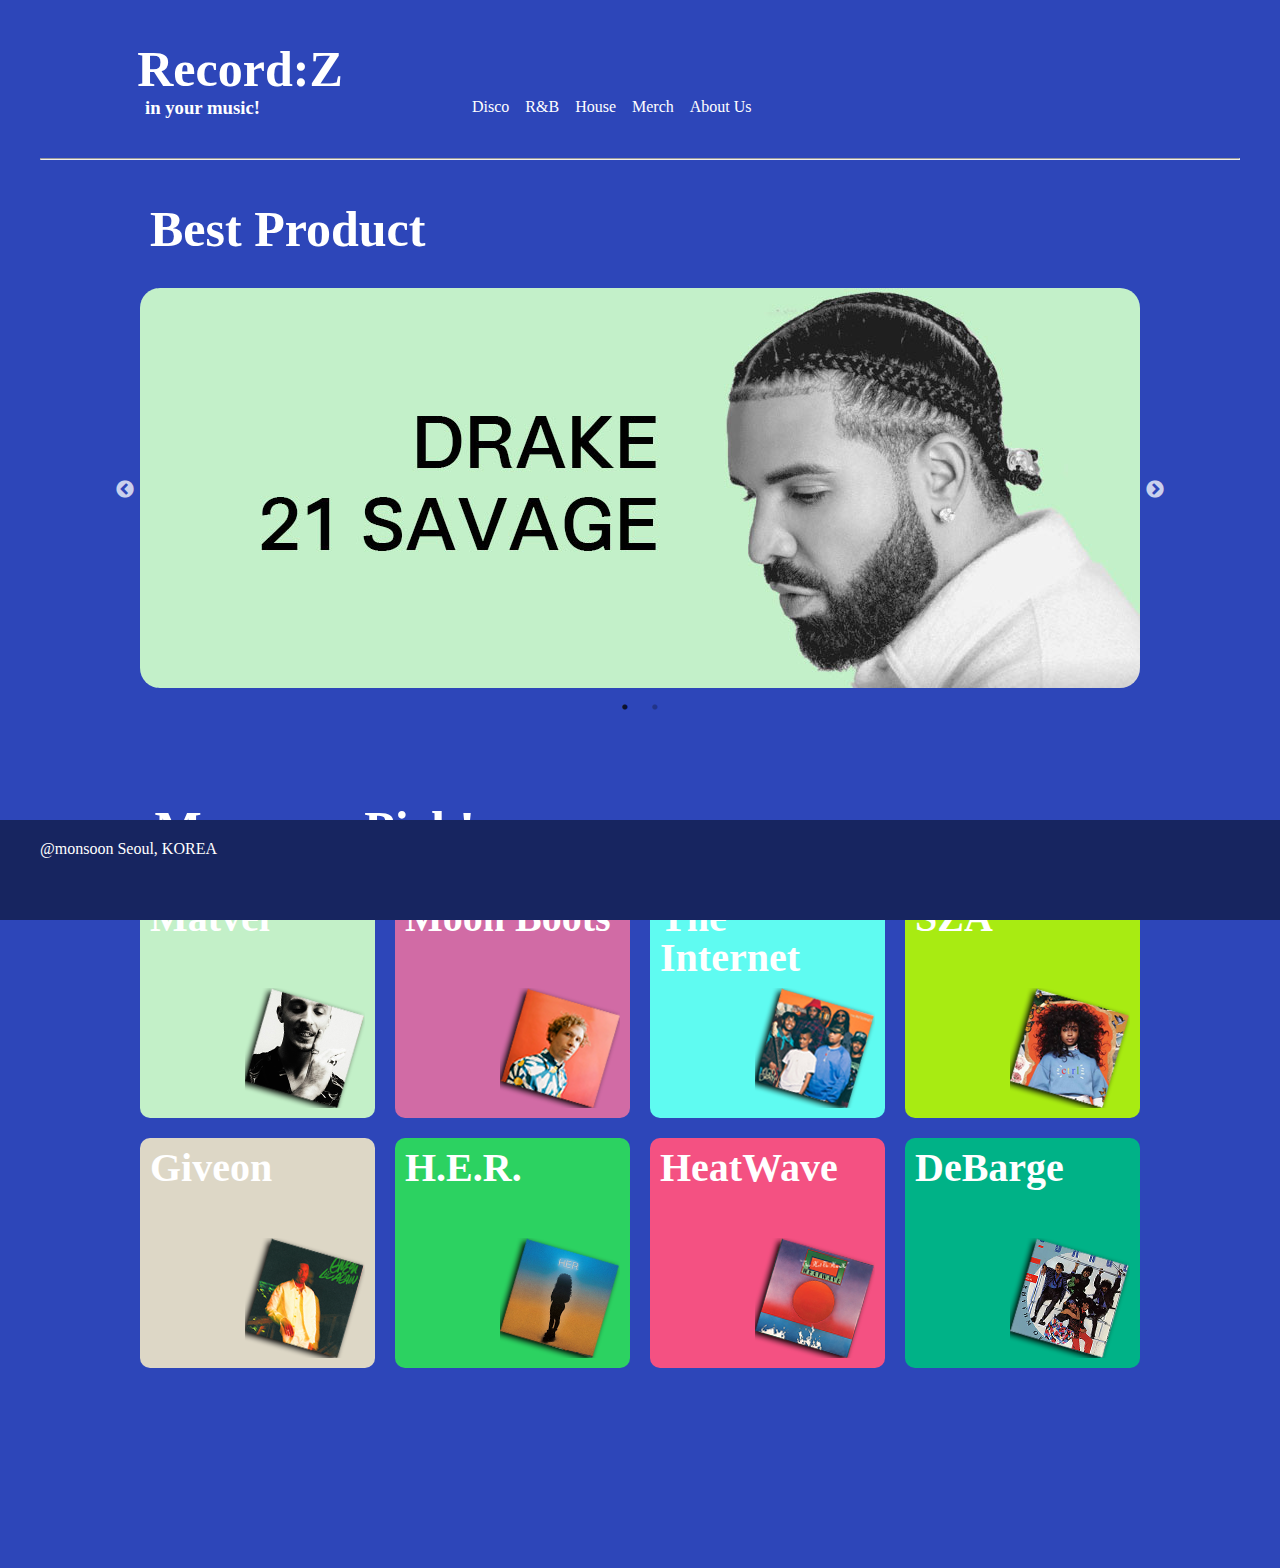
<file: index.html>
<!DOCTYPE html>
<html lang="ko">
<head>
    <meta charset="UTF-8">
    <meta http-equiv="X-UA-Compatible" content="IE=edge">
    <meta name="viewport" content="width=device-width, initial-scale=1.0">
    <link rel="stylesheet" href="index.css">
    <link rel="stylesheet" href="co.css">
    <link rel="icon" href="img/favicon.ico">
    <script src="js/jquery.js"></script>
    <title>Record:Z</title>

    <!-- slick -->
    <link rel="stylesheet" type="text/css" href="slick-1.8.1/slick/slick.css"/>
    <link rel="stylesheet" type="text/css" href="slick-1.8.1/slick/slick-theme.css"/>
    <script type="text/javascript" src="slick-1.8.1/slick/slick.js"></script>
    <!-- slick -->
 
<body>
    <header>
        <div id="logobox">
            <h1>Record:Z </h1>
            <h3>in your music!</h3>    
        </div>
        <nav>
            <ul>
                <a href="Disco.html"><li>Disco</li></a>
                <a href="RnB2.html"><li>R&B</li></a>
                <a href="House.html"><li>House</li></a>
                <a href="Merch.html"><li>Merch</li></a>
                <a href="Aboutus.html"><li>About Us</li></a>
            </ul>
        </nav>
    </header>
    <hr id="firsthr">

    <!-- 메인입니다! -->
    <main>
        <h1>Best Product</h1>
        <div class="slider-div">
            <div>
               <a href="https://www.youtube.com/watch?v=I4DjHHVHWAE" target="_blank"><img src="img/drake.jpg" alt="drake"></a> 
            </div>
            <div>
                <img src="img/gengi.jpg" alt="jengi">
            </div>
        </div>
    </main>

    <!-- Monsoon Pick 입니다.! -->
    <section>
        <h1>Monsoon Pick!</h1>
            <div id="genre">
                <div class="box grid01">Matvei
                    <div class="qiuckview">
                        <img src="img/martev22.png" alt="Matvei">
                        <div class="caption">
                            <button>Qiuck view</button>
                        </div>
                        <!-- <p>qiuckview</p> -->
                    </div>
                </div>
                
                <div class="box grid02">Moon Boots
                    <div class="qiuckview">
                        <img src="img/moonboots.png" alt="Moon Boots">
                        <div class="caption">
                            <button>Qiuck view</button>
                        </div>
                    </div>
                </div>
                <div class="box grid03">The Internet
                    <div class="qiuckview">
                        <img src="img/theinternet.png" alt="The Internet">
                        <div class="caption">
                            <button>Qiuck view</button>
                        </div>
                    </div>
                </div>
                <div class="box grid04">SZA
                    <div class="qiuckview">
                        <img src="img/sza.png" alt="SZA">
                        <div class="caption">
                            <button>Qiuck view</button>
                        </div>
                    </div>
                </div>
                <div class="box grid05">Giveon
                    <div class="qiuckview">
                        <img src="img/GIVEON_indez.png" alt="Giveon">
                        <div class="caption">
                            <button>Qiuck view</button>
                        </div>
                    </div>
                </div>
                <div class="box grid06">H.E.R.
                    <div class="qiuckview">
                        <img src="img/h.e.r.png" alt="H.E.R">
                        <div class="caption">
                            <button>Qiuck view</button>
                        </div>
                    </div>
                </div>
                <div class="box grid07">HeatWave
                    <div class="qiuckview">
                        <img src="img/heatwave.png" alt="Matvei">
                        <div class="caption">
                            <button>Qiuck view</button>
                        </div>
                    </div>
                </div>
                <div class="box grid08">DeBarge
                    <div class="qiuckview">
                        <img src="img/debarge.png"  alt="Matvei">
                        <div class="caption">
                            <button>Qiuck view</button>
                        </div>
                    </div>
                </div>
             </div>
    </section>

    <!-- footer 입니다. -->
    <footer>
        <div id="ftdiv">
            <p>@monsoon Seoul, KOREA</p>
        </div>
    </footer>
</body>
<script>
    $(function(){
        $('.slider-div').slick({
            autoplay:true, //자동 재생
            dots:true,
            arrows: true, // 화살표 표시 여부
            fade:false, // 페이드 효과 여부.
            pauseOnHover:true, // 이걸 true로 해두면 마우스 호버 시에 슬라이드가 안 움직인다.
            draggable:true,

        });
    });

 
</script>
</html>
</file>
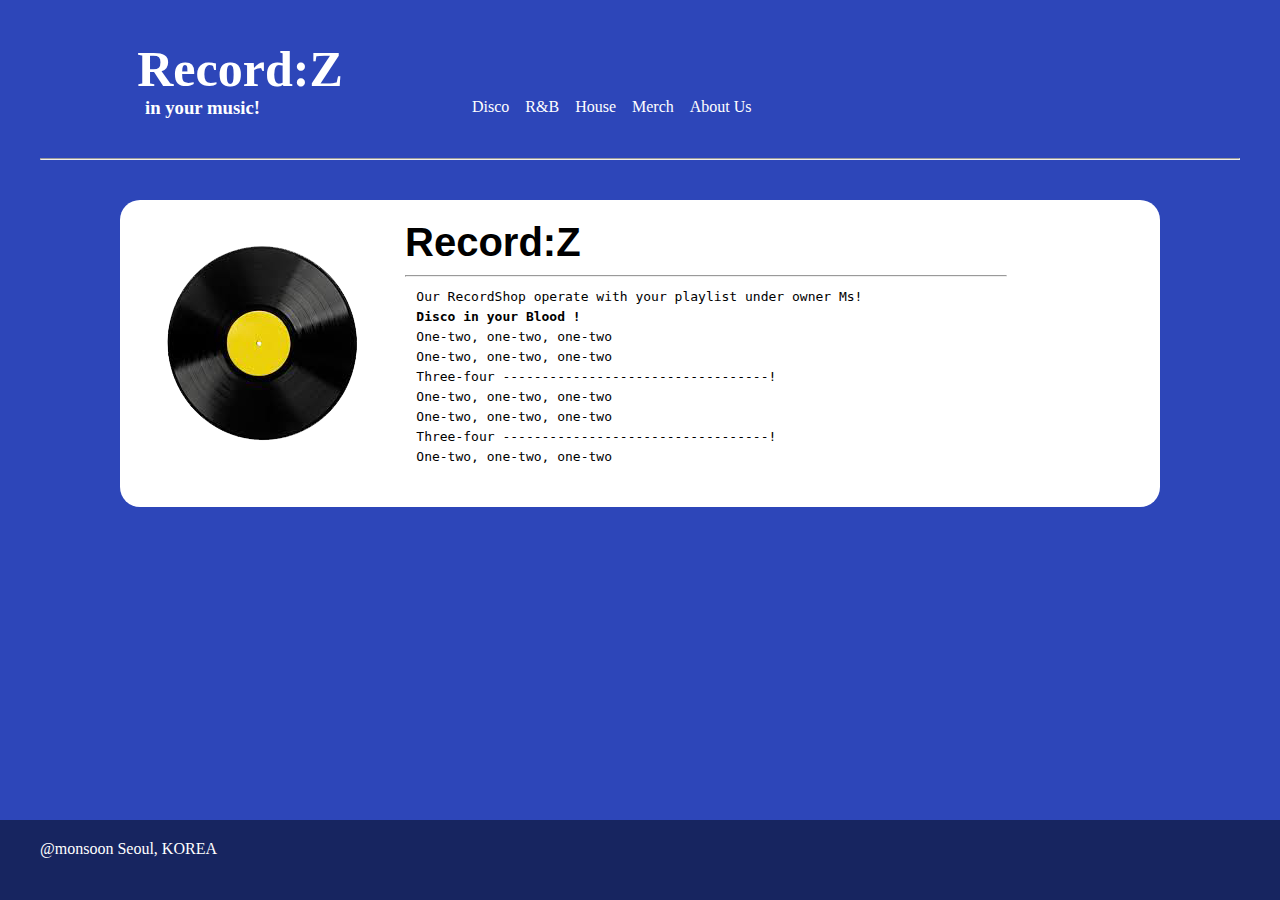
<file: Aboutus.html>
<!DOCTYPE html>
<html lang="en">
<head>
    <meta charset="UTF-8">
    <meta http-equiv="X-UA-Compatible" content="IE=edge">
    <meta name="viewport" content="width=device-width, initial-scale=1.0">
    <link rel="stylesheet" href="co.css">
    <link rel="stylesheet" href="Aboutus.css">
    <link rel="icon" href="img/favicon.ico">
    <title>About Record:Z</title>
</head>
<body>
    <header>
        <div id="logobox">
            <a href="index.html"><h1>Record:Z </h1></a>
            <h3>in your music!</h3>    
        </div>
        <nav>
            <ul>
                <a href="Disco.html"><li>Disco</li></a>
                <a href="RnB2.html"><li>R&B</li></a>
                <a href="House.html"><li>House</li></a>
                <a href="Merch.html"><li>Merch</li></a>
                <a href="Aboutus.html"><li>About Us</li></a>
            </ul>
        </nav>
    </header>
    <hr id="firsthr">
    <div></div>

    <section>   
        <p><img src="img/record-.png" alt=""></p>
        <p><h3>Record:Z</h3></p>
        <hr id="secondhr">
        <pre id="content">
    Our RecordShop operate with your playlist under owner Ms! 
    <b>Disco in your Blood !</b>
    One-two, one-two, one-two
    One-two, one-two, one-two
    Three-four ----------------------------------!
    One-two, one-two, one-two
    One-two, one-two, one-two
    Three-four ----------------------------------!
    One-two, one-two, one-two
        </pre>

        <div id="clear"></div>
    </section>



    <!-- footer 입니다! -->
    <footer>
        <div id="ftdiv">
            <p>@monsoon Seoul, KOREA</p>
        </div>
    </footer>
</body>
</html>
</file>
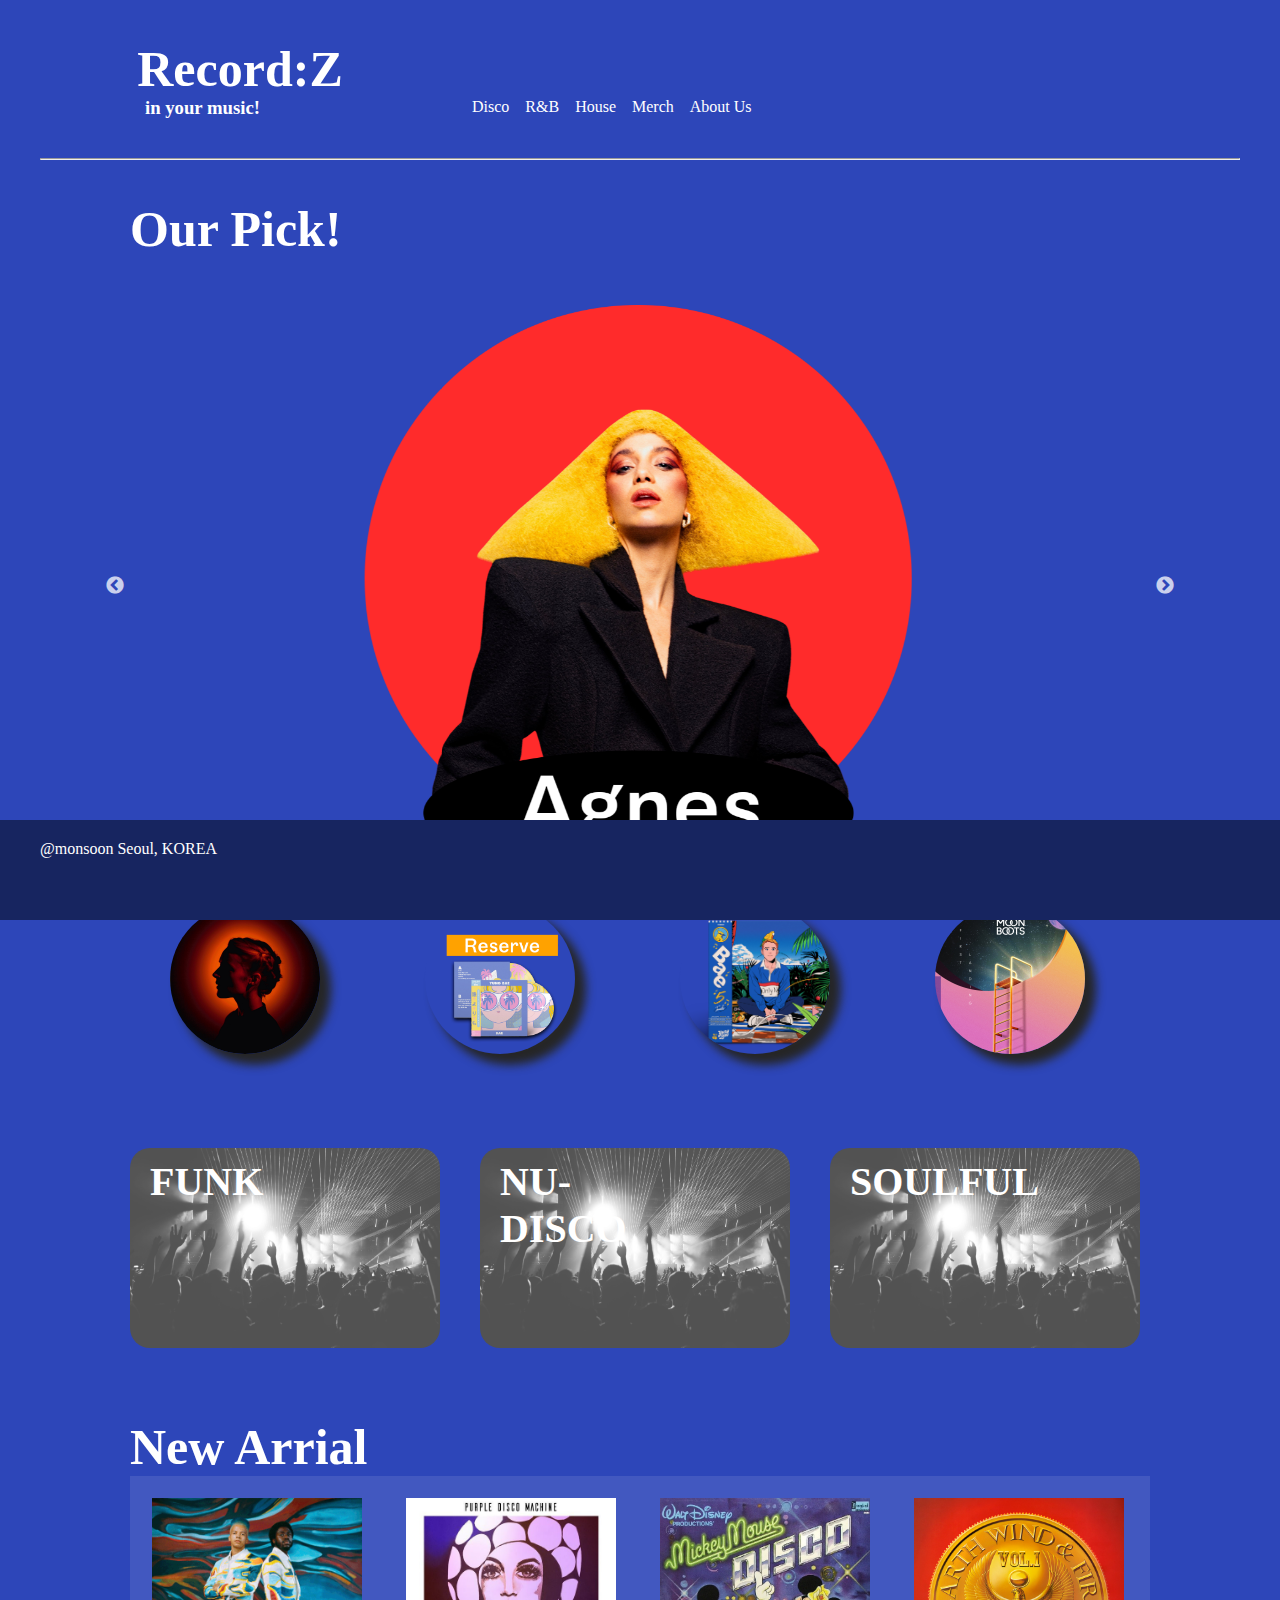
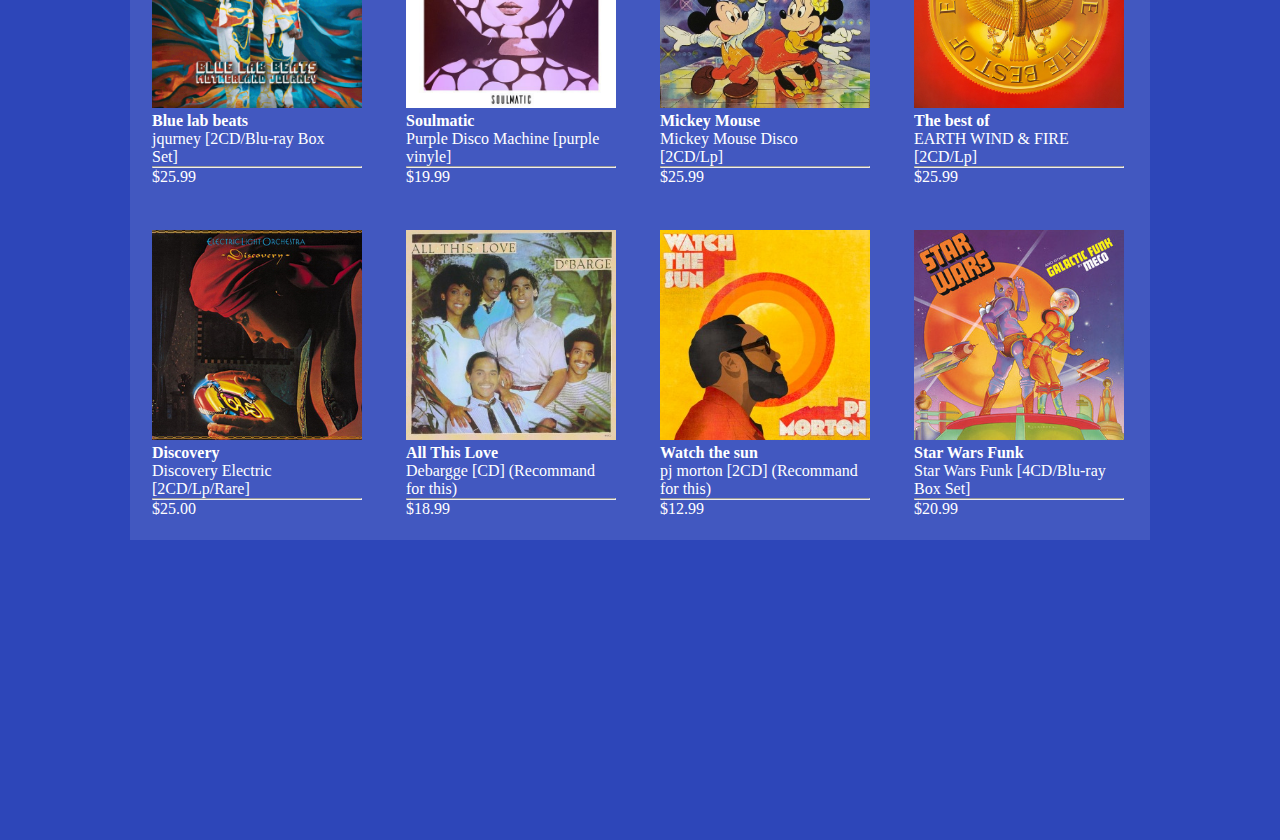
<file: Disco.html>
<!DOCTYPE html>
<html lang="en">
<head>
    <meta charset="UTF-8">
    <meta http-equiv="X-UA-Compatible" content="IE=edge">
    <meta name="viewport" content="width=device-width, initial-scale=1.0">
    <link rel="stylesheet" href="co.css">
    <link rel="stylesheet" href="disco.css">
    <link rel="icon" href="img/favicon.ico">

    <script src="js/jquery.js"></script>

    <!-- slick -->
    <link rel="stylesheet" type="text/css" href="slick-1.8.1/slick/slick.css"/>
    <link rel="stylesheet" type="text/css" href="slick-1.8.1/slick/slick-theme.css"/>
    <script type="text/javascript" src="slick-1.8.1/slick/slick.js"></script>
    <!-- slick -->
    <title>Disco in your blood!</title>
</head>
<body>
    <header>
        <div id="logobox">
            <a href="index.html"><h1>Record:Z </h1></a>
            <h3>in your music!</h3>    
        </div>
        <nav>
            <ul>
                <a href="Disco.html"><li>Disco</li></a>
                <a href="RnB2.html"><li>R&B</li></a>
                <a href="House.html"><li>House</li></a>
                <a href="Merch.html"><li>Merch</li></a>
                <a href="Aboutus.html"><li>About Us</li></a>
            </ul>
        </nav>
    </header>
    <hr id="firsthr">
    
    <!-- Our pick ---------------------------- -->
    <h1 id="ourpick">Our Pick!</h1>
    <main class="slide-box">
        <ul class="slider-for">
            <li><img src="img/disco-2.png" alt=""></li>
            <li><img src="img/disco-3.png" alt=""></li>
            <li><img src="img/disco-22.png" alt=""></li>
            <li><img src="img/disco-4.png" alt=""></li>
        </ul>

        <ul class="slider-nav">
            <li><p id="artist1"></p></li>
            <li><p id="artist2"></p></li>
            <li><p id="artist3"></p></li>
            <li><p id="artist4"></p></li>
        </ul>
    </main>
    
    
    <section>
        <div id="section">
            <div class="box">
                <p class="text">FUNK</p>
            </div>
            <div class="box">
                <p class="text">NU-DISCO</p>
            </div>
            <div class="box">
                <p class="text">SOULFUL</p>
            </div>
        </div>
    </section>

    <article>
            <h1 id="newarial">New Arrial</h1>
            <div id="article">
                <div class="box2">
                    <img src="img/album1.gif" alt="">
                    <p><b>Blue lab beats</b> </p>
                    <p class="p2">jqurney [2CD/Blu-ray Box Set]</p>
                    <hr>
                    <p>$25.99</p>
                </div>
                <div class="box2">
                    <img src="img/disco1.jpg" alt="">
                    <p><b>Soulmatic</b> </p>
                    <p class="p2">Purple Disco Machine [purple vinyle] </p>
                    <hr>
                    <p>$19.99</p>
                </div>
                <div class="box2">
                    <img src="img/disco2.jpg" alt="">
                    <p><b>Mickey Mouse</b> </p>
                    <p class="p2">Mickey Mouse Disco [2CD/Lp] 
                    <hr>
                    <p>$25.99</p>
                </div>
                <div class="box2">
                    <img src="img/disco3.jpg" alt="">
                    <p><b>The best of</b> </p>
                    <p class="p2">EARTH WIND & FIRE [2CD/Lp]</p>
                    <hr>
                    <p>$25.99</p>
                </div>
                <div class="box2">
                    <img src="img/disco4.jpg" alt="">
                    <p><b>Discovery</b> </p>
                    <p class="p2">Discovery Electric  [2CD/Lp/Rare]</p>
                    <hr>
                    <p>$25.00</p>
                </div>
                <div class="box2">
                    <img src="img/disco5.jpg" alt="">
                    <p><b>All This Love</b> </p>
                    <p class="p2">Debargge [CD] (Recommand for this)</p>
                    <hr>
                    <p>$18.99</p>
                </div>
                <div class="box2">
                    <img src="img/disco6.jpeg" alt="">
                    <p><b>Watch the sun</b> </p>
                    <p class="p2">pj morton [2CD] (Recommand for this)</p>
                    <hr>
                    <p>$12.99</p>
                </div>
                <div class="box2">
                    <img src="img/disco7.jpeg" alt="">
                    <p><b>Star Wars Funk</b> </p>
                    <div id="clear"></div>
                    <p class="p2">Star Wars Funk [4CD/Blu-ray Box Set]</p>
                    <hr>
                    <p>$20.99</p>
                </div>
                <div id="clear"></div>
            </div>
    </article>

    <footer>
        <div id="ftdiv">
            <p>@monsoon Seoul, KOREA</p>
        </div>
    </footer>
</body>
<script>
   
   
   $(function(){

    function sliderSet(slickfor,slicknav){
    slickfor.slick({
        slidesToShow: 1,
        slidesToScroll: 1,
        arrows: true,
        fade: true,
        asNavFor:slicknav,
        autoplay:true
    });
    slicknav.slick({
        slidesToShow: 4,
        slidesToScroll:1,
        focusOnSelect: true,
        dots: false,
        arrows:true,
        infinite:true,
        asNavFor: slickfor
    });
    }

    $('.slide-box').each(function(i,el){
    i+=1; 
    var slickfor = $(el).find('.slider-for').addClass('for'+ i)
    var slicknav = $(el).find('.slider-nav').addClass('nav'+ i)
    sliderSet(slickfor,slicknav);
    })

    })
			
</script>
</html>
</file>
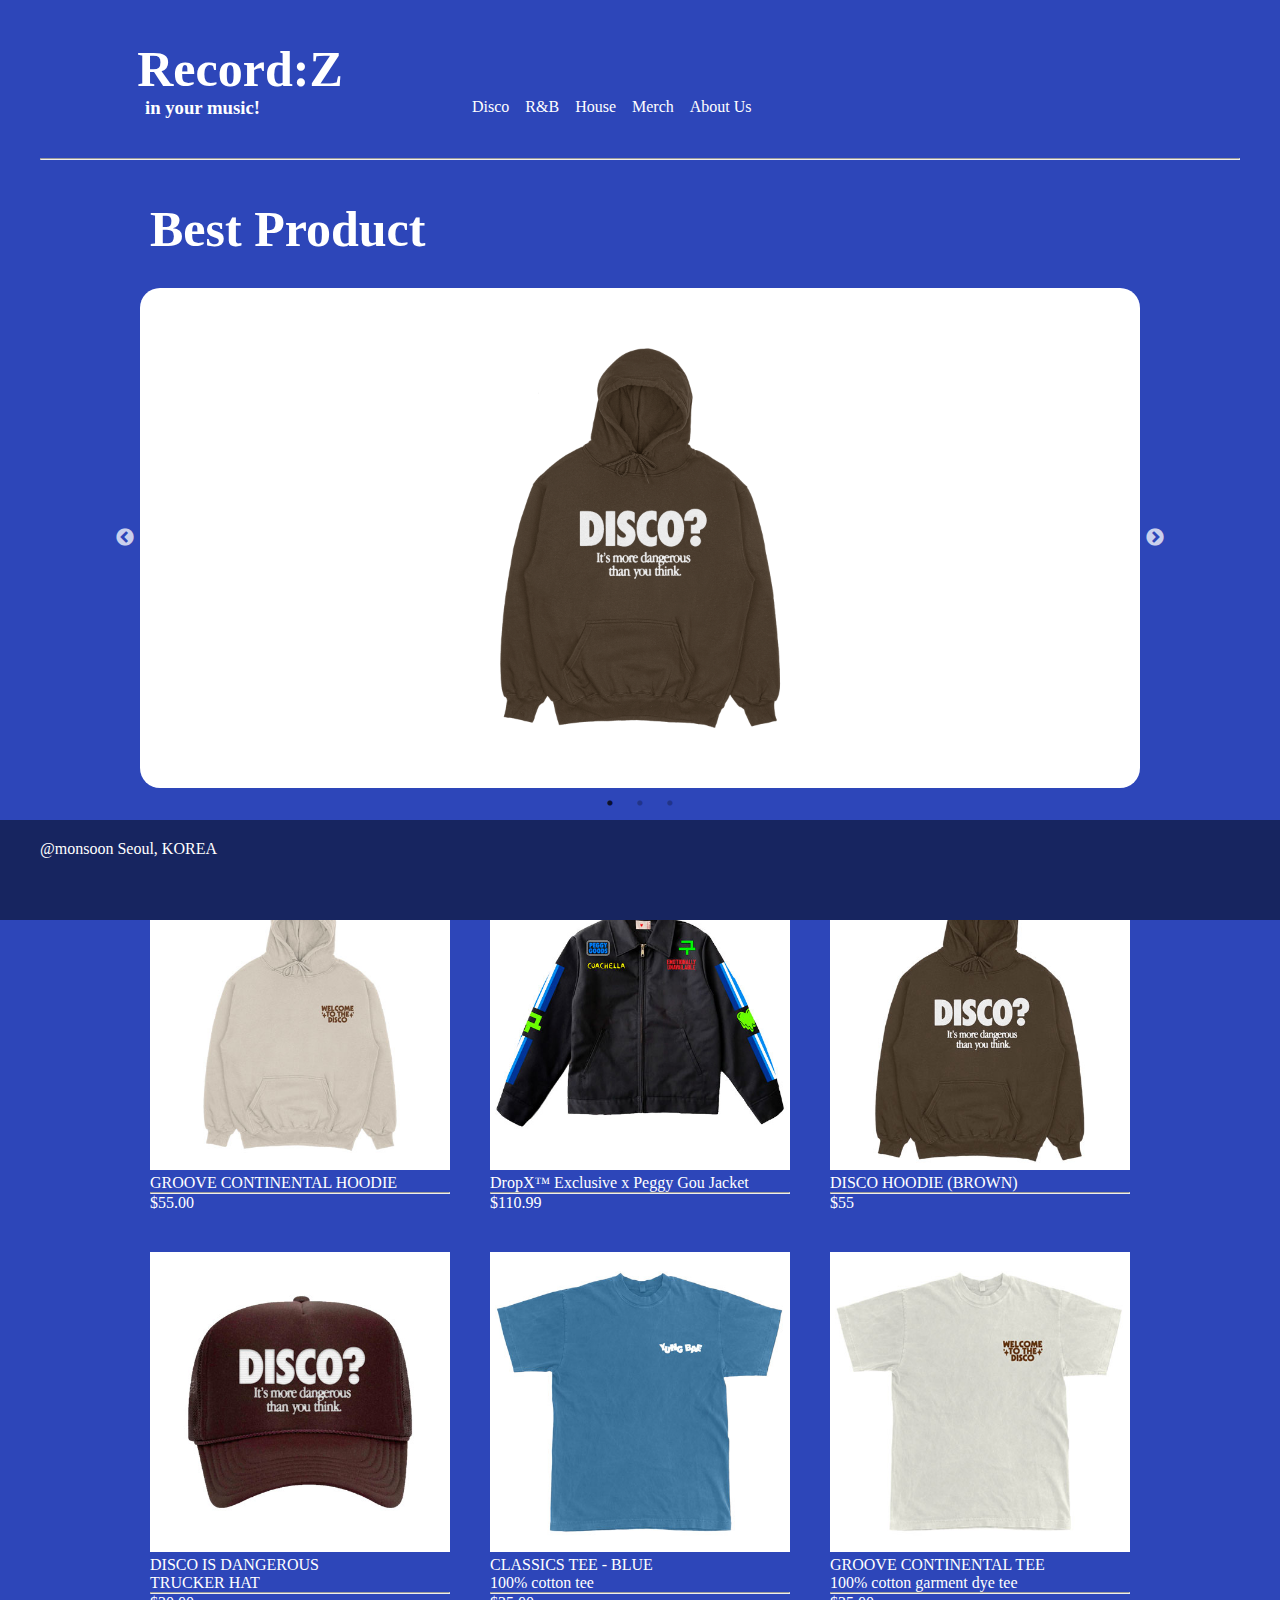
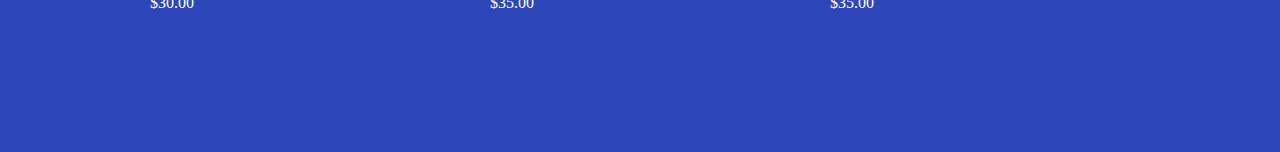
<file: Merch.html>
<!DOCTYPE html>
<html lang="en">
<head>
    <meta charset="UTF-8">
    <meta http-equiv="X-UA-Compatible" content="IE=edge">
    <meta name="viewport" content="width=device-width, initial-scale=1.0">
    <link rel="stylesheet" href="Merch.css">
    <link rel="stylesheet" href="co.css">
    <link rel="icon" href="img/favicon.ico">
    <script src="js/jquery.js"></script>


    <!-- slick -->
    <link rel="stylesheet" type="text/css" href="slick-1.8.1/slick/slick.css"/>
    <link rel="stylesheet" type="text/css" href="slick-1.8.1/slick/slick-theme.css"/>
    <script type="text/javascript" src="slick-1.8.1/slick/slick.js"></script>
    <!-- slick -->
    
    <title>Merchdise</title>
</head>
<body>
    <header>
        <div id="logobox">
            <a href="index.html"><h1>Record:Z </h1></a>
            <h3>in your music!</h3>    
        </div>
        <nav>
            <ul>
                <a href="Disco.html"><li>Disco</li></a>
                <a href="RnB2.html"><li>R&B</li></a>
                <a href="House.html"><li>House</li></a>
                <a href="Merch.html"><li>Merch</li></a>
                <a href="Aboutus.html"><li>About Us</li></a>
            </ul>
        </nav>
    </header>
    <hr id="firsthr">

    <main>
        <h1 id="mainh1">Best Product</h1>
        <div class="slider-div">
            <div>
                <img src="img/Disco_Hoodie.png" alt="티셔츠1">
            </div>
            <div>
                <img src="img/Disco_Hat.png" alt="모자">
            </div>
            <div>
                <img src="img/GroovyHoodie-Front.png" alt="티셔츠3">
            </div>
        </div>
    </main>
    <section>
        <div class="box">
            <img src="img/t-shirt02.jpg" alt="후드" id="img" >
            <p>GROOVE CONTINENTAL HOODIE </p>
            <hr>
            <p>$55.00</p>
        </div>
        <div class="box">
            <img src="img/peggy_gou_front.jpg" alt="자켓" id="img2">
            <p>DropX™ Exclusive  x Peggy Gou Jacket </p>
            <hr>
            <p>$110.99</p>
        </div>
        <div class="box">
            <img src="img/t-shirt04.jpg" alt="휴드">
            <p>DISCO HOODIE (BROWN) </p>
            <hr>
            <p>$55</p>
        </div>

        <div class="box">
            <img src="img/t-shirt01.jpg" alt="모자">
            <p>DISCO IS DANGEROUS<br> TRUCKER HAT </p>
            <hr>
            <p>$30.00</p>
        </div>
        <div class="box">
            <img src="img/t-shirt_04.jpg" alt="반팔" id="img3">
            <p>CLASSICS TEE - BLUE </p>
            <p>100% cotton tee </p>
            <hr>
            <p>$35.00</p>
        </div>
        <div class="box">
            <img src="img/t-shirt_05.jpg" alt="반팔" id="img4">
            <p>GROOVE CONTINENTAL TEE </p>
            <p>100% cotton garment dye tee</p>
            <hr>
            <p>$35.00</p>
        </div>
        <div id="clear"></div>
    </section>
    
    <!-- footer 입니다! -->
    <footer>
        <div id="ftdiv">
            <p>@monsoon Seoul, KOREA</p>
        </div>
    </footer>
</body>
<script src="Merch.js"></script>
</html>
</file>
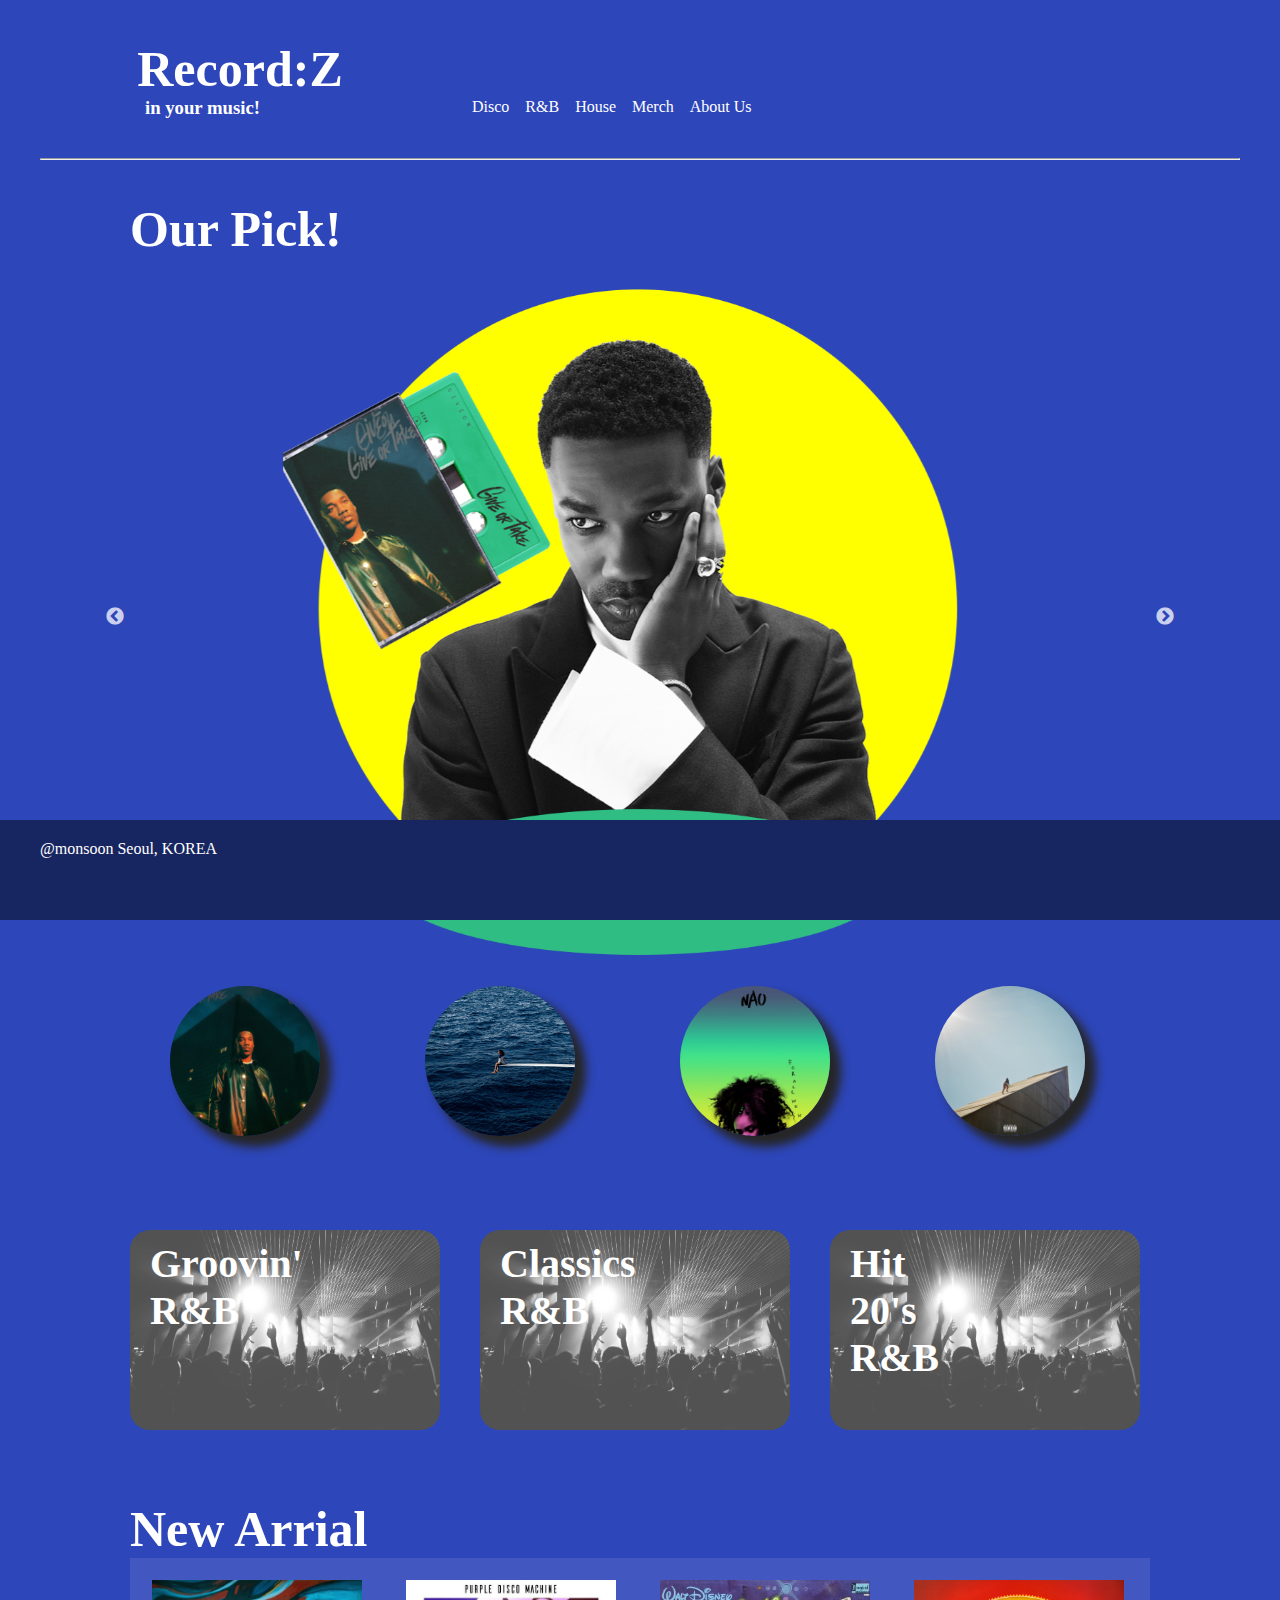
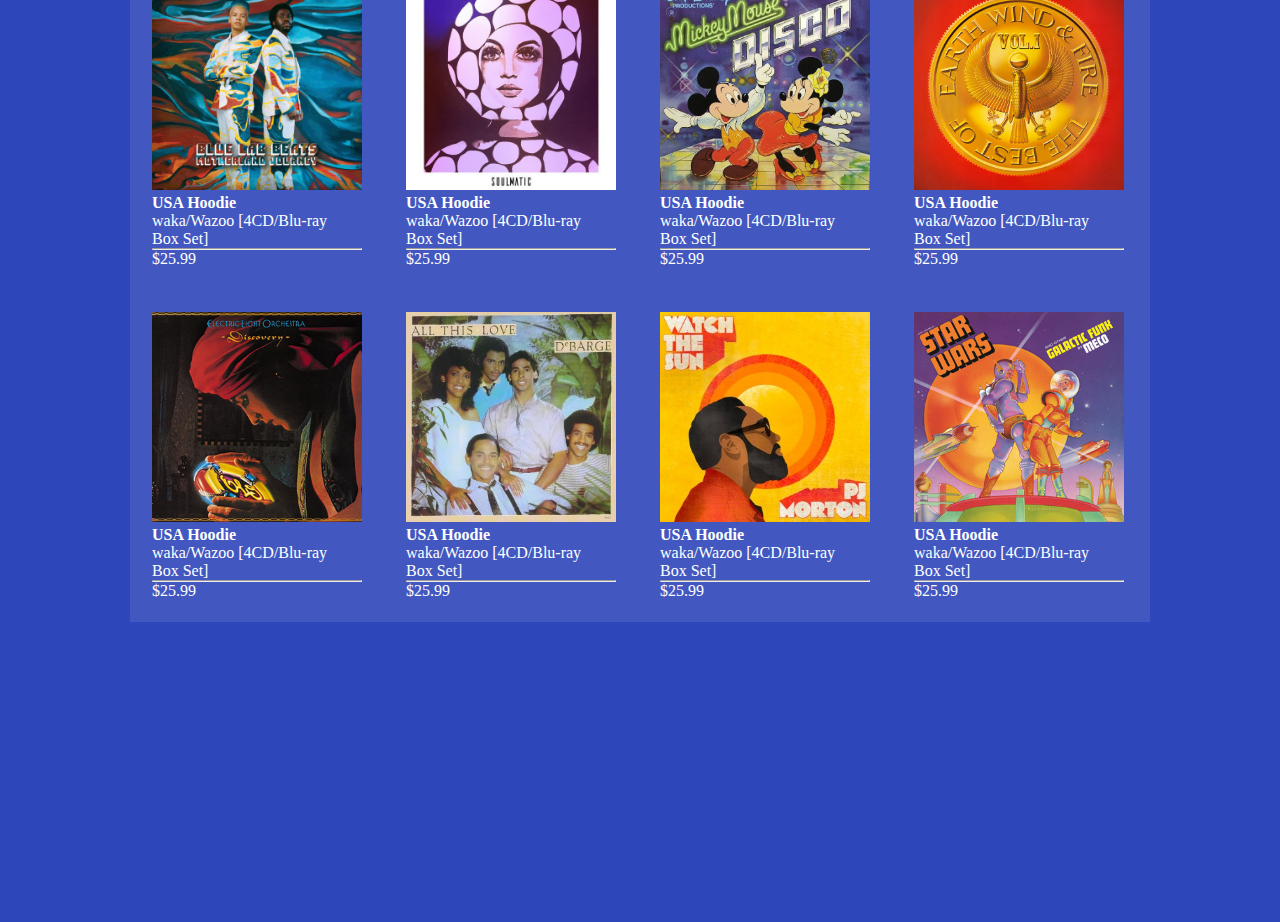
<file: RnB2.html>
<!DOCTYPE html>
<html lang="en">
<head>
    <meta charset="UTF-8">
    <meta http-equiv="X-UA-Compatible" content="IE=edge">
    <meta name="viewport" content="width=device-width, initial-scale=1.0">
    <link rel="stylesheet" href="co.css">
    <link rel="stylesheet" href="RnB2.css">
    <link rel="icon" href="img/favicon.ico">
    
    <script src="js/jquery.js"></script>

    <!-- slick -->
    <link rel="stylesheet" type="text/css" href="slick-1.8.1/slick/slick.css"/>
    <link rel="stylesheet" type="text/css" href="slick-1.8.1/slick/slick-theme.css"/>
    <script type="text/javascript" src="slick-1.8.1/slick/slick.js"></script>
    <!-- slick -->
    <title>R&B</title>
</head>
<body>
    <header>
        <div id="logobox">
            <a href="index.html"><h1>Record:Z </h1></a>
            <h3>in your music!</h3>    
        </div>
        <nav>
            <ul>
                <a href="Disco.html"><li>Disco</li></a>
                <a href="RnB2.html"><li>R&B</li></a>
                <a href="House.html"><li>House</li></a>
                <a href="Merch.html"><li>Merch</li></a>
                <a href="Aboutus.html"><li>About Us</li></a>
            </ul>
        </nav>
    </header>
    <hr id="firsthr">

    <!-- Our pick ---------------------------- -->
    <h1 id="ourpick">Our Pick!</h1>
    <main class="slide-box">
        <ul class="slider-for">
            <li><img src="img/main-artist5.png" alt=""></li>
            <li><img src="img/main-artist7.png" alt=""></li>
            <li><img src="img/main-artist8.png" alt=""></li>
            <li><img src="img/main-artist10.png" alt=""></li>
        </ul>

        <ul class="slider-nav">
            <li><p id="artist1"></p></li>
            <li><p id="artist2"></p></li>
            <li><p id="artist3"></p></li>
            <li><p id="artist4"></p></li>
        </ul>        
    </main>


    <section>
        <div id="section">
            <div class="box">
                <p class="text">Groovin' R&B</p>
            </div>
            <div class="box">
                <p class="text">Classics R&B</p>
            </div>
            <div class="box">
                <p class="text">Hit 20's R&B</p>
            </div>
        </div>
    </section>
    
    <article>
            <h1 id="newarial">New Arrial</h1>
            <div id="article">
                <div class="box2">
                    <img src="img/album1.gif" alt="">
                    <p><b>USA Hoodie</b> </p>
                    <p class="p2">waka/Wazoo [4CD/Blu-ray Box Set]</p>
                    <hr>
                    <p>$25.99</p>
                </div>
                <div class="box2">
                    <img src="img/disco1.jpg" alt="">
                    <p><b>USA Hoodie</b> </p>
                    <p class="p2">waka/Wazoo [4CD/Blu-ray Box Set]</p>
                    <hr>
                    <p>$25.99</p>
                </div>
                <div class="box2">
                    <img src="img/disco2.jpg" alt="">
                    <p><b>USA Hoodie</b> </p>
                    <p class="p2">waka/Wazoo [4CD/Blu-ray Box Set]</p>
                    <hr>
                    <p>$25.99</p>
                </div>
                <div class="box2">
                    <img src="img/disco3.jpg" alt="">
                    <p><b>USA Hoodie</b> </p>
                    <p class="p2">waka/Wazoo [4CD/Blu-ray Box Set]</p>
                    <hr>
                    <p>$25.99</p>
                </div>
                <div class="box2">
                    <img src="img/disco4.jpg" alt="">
                    <p><b>USA Hoodie</b> </p>
                    <p class="p2">waka/Wazoo [4CD/Blu-ray Box Set]</p>
                    <hr>
                    <p>$25.99</p>
                </div>
                <div class="box2">
                    <img src="img/disco5.jpg" alt="">
                    <p><b>USA Hoodie</b> </p>
                    <p class="p2">waka/Wazoo [4CD/Blu-ray Box Set]</p>
                    <hr>
                    <p>$25.99</p>
                </div>
                <div class="box2">
                    <img src="img/disco6.jpeg" alt="">
                    <p><b>USA Hoodie</b> </p>
                    <p class="p2">waka/Wazoo [4CD/Blu-ray Box Set]</p>
                    <hr>
                    <p>$25.99</p>
                </div>
                <div class="box2">
                    <img src="img/disco7.jpeg" alt="">
                    <p><b>USA Hoodie</b> </p>
                    <div id="clear"></div>
                    <p class="p2">waka/Wazoo [4CD/Blu-ray Box Set]</p>
                    <hr>
                    <p>$25.99</p>
                </div>
                <div id="clear"></div>
            </div>
    </article>

    <footer>
        <div id="ftdiv">
            <p>@monsoon Seoul, KOREA</p>
        </div>
    </footer>
</body>
<script>
   
   
    $(function(){
 
     function sliderSet(slickfor,slicknav){
     slickfor.slick({
         slidesToShow: 1,
         slidesToScroll: 1,
         arrows: true,
         fade: true,
         asNavFor:slicknav,
         autoplay:true
     });
     slicknav.slick({
         slidesToShow: 4,
         slidesToScroll:1,
         focusOnSelect: true,
         dots: false,
         arrows:true,
         infinite:false,
         asNavFor: slickfor
     });
     }
 
     $('.slide-box').each(function(i,el){
     i+=1; 
     var slickfor = $(el).find('.slider-for').addClass('for'+ i)
     var slicknav = $(el).find('.slider-nav').addClass('nav'+ i)
     sliderSet(slickfor,slicknav);
     })
 
     })
             
 </script>
</html>
</file>
<file: index.css>
/* Best Product */
main h1{
    color: white;
    margin: 10px 10px 30px 10px;
    font-size: 50px;
}


main{
    margin: 0 auto;
    width: 1000px;
    height: 500px;
    margin-bottom: 100px;
    /* background-color: blue; */
}


/* ------------------------------------------------ */
.slider-div {
    /* background-color: white; */
    border-radius: 20px;
}


.slider-div img{
    margin: 0 auto;
    /* width: 1020px; */
    border-radius: 20px;
}


/* MonsoonPick ---------------------------------- */

section{
    margin-bottom: 200px;
}


section h1{
    color: white;
    font-size: 50px;
    margin: 10px 10px 30px -640px;
    text-align: center;
}

#genre{
    width: 1000px;
    display: grid;
    grid-template-columns: repeat(4, 1fr);
    grid-template-rows: repeat(2, 230px);
    grid-gap: 20px;
    margin: 0 auto;
    text-align: center;
}

.box{
    border-radius: 10px;
    cursor: pointer;
    font-size: 40px;
    line-height: 40px;
    font-weight: bold;
    color: #ffffff;
    text-align: left;
    padding: 10px;
    display: flex;
  
}

.qiuckview{
    position: absolute;
    width: 100px;
    height: 100px;
    background-size: 90px;
    background-repeat: no-repeat;
    right: 30px;
    bottom: 30px;
   
}

.caption{
    position: absolute;   
    color: #fff;
    z-index:100;
    width:100px;
    height:200px;
    /* background-color: rgba(53, 50, 50, 0.579); */
    /* background-color: white; */
    left:-64px;
    top: -390px;
    padding:20px;
    transition: all 800ms ease;
}


.box:hover .caption{
    transform: translateY(100%);
    visibility: visible;
  }

  .box .caption button {
    position:absolute;
    font-size: 20px;
    bottom:50px;
    background-color:rgb(254, 168, 8);
    color: white;
    border-radius: 10px;
    border: none;
    width: 110px;
    height: 50px;
    text-align: center;
    margin: 0 auto;
  }

  .caption button:hover {
    transition: all 800ms ease;
    color: rgb(0, 0, 4);
    cursor: pointer;
  }


/* ---------------------------------------------------- */

.grid01{
    background-color: #c3f0c8;
    position: relative;
    /* caption 보기 */
    /* position: relative; */
    overflow: hidden;
}

.grid02{
    background-color: #D16BA5;
    position: relative;
    overflow: hidden;
}

.grid03{
    background-color: #5FFBF1;
    position: relative;
    overflow: hidden;
}

.grid04{
    background-color: #A8EB12;
    position: relative;
    overflow: hidden;
}


.grid05{
    background-color: #DDD7C6;
    position: relative;
    overflow: hidden;
}

.grid06{
    background-color: #2CD261;
    position: relative;
    overflow: hidden;
}

.grid07{
    background-color: #F45182;
    position: relative;
    overflow: hidden;
}

.grid08{
    background-color: #00B287;
    position: relative;
    overflow: hidden;
}

.box:hover {
    box-shadow: 1px 1px 3px 3px rgba(5, 5, 5, 0.167);
}
</file>
<file: co.css>
*{
    margin: 0;
    padding: 0;
}

body{
    /* background-color: rgba(0, 89, 255, 0.81); */
    background-color: #2d46b9;
}

/* 


--------------------------------------------------- */

header{
    color: white;
    text-align: center;
    margin: 20px auto;
    padding: 20px;
    position: relative;
   
    width: 800px;
    left: -250px;
}

/* 
#logobox{
    /* position: absolute;
    } */

   
header h1{
    width: 500px;
    font-size: 50px;
    cursor: pointer;
    color: white;
}

a{
    text-decoration: none;
}


header h3{
    position: absolute;
    width: 500px;
    margin-left: -37.5px;
    line-height: 20px;
}

/* 수평선 */

#firsthr {
    margin: 40px;
}

/* nav 관련  */

nav{
    position: absolute;
    left: 500px;
}


nav ul{
    list-style: none;
}

nav a {
    text-decoration: none;
}

nav li{
    display: inline;
    color: white;
    margin: 10px 10px 10px 2px;
}

/* footer----------------- */

footer{
    /* clear: both; */
    position: fixed;
    bottom: 0;
    width: 100%;
    height: 100px;
}

#ftdiv{
    background: #172560;
    width: 100%;
    height: 100%;
    color: white;
    bottom: 0;
}

#ftdiv p{
    margin: 20px;
    padding: 20px;
}

p:hover {
    cursor: pointer;
}

.box2:hover{
    text-decoration: underline white;
    cursor: pointer;
}
</file>
<file: Aboutus.css>
section{
    width: 1000px;
    background: white;
    margin: 0 auto;
    border-radius: 20px;
    padding: 20px;
}

section p{
    float: left;
    line-height: 20px;
    margin: 10px;
}

/* #content{
    margin-left: 20px;
} */

pre{
    line-height: 20px;
}


section h3{
    font-family: 'Segoe UI', Tahoma, Geneva, Verdana, sans-serif;
    font-size: 40px;
}

#secondhr{
    width: 600px;
    margin: 10px;
}

#clear{
    clear: both;
}
</file>
<file: disco.css>
main{
    margin: 0 auto;
    width: 1020px;
    text-align: center;
    border-radius: 30px;
    margin-top: 20px;
}

main img{
    width: 60%;
    margin: 0 auto;
}

ul p{
    height: 150px;
    width: 150px;
    border-radius: 100px;
    margin: 10px 10px 60px 40px;
    box-shadow: 10px 10px 10px 1px rgb(38, 38, 38);
}



/* sza */
#artist1{
    background-image: url(img/Agnes_albumcover2.jpg);
    background-size: cover;
}

#artist2{
    background-image: url(img/disco-3.png);
    background-size: cover;
}

#artist3{
    background-image: url(img/yungbae3.png);
    background-size: cover;
}

#artist4{
    background-image: url(img/moon_boots.jpg);
    background-size: cover;
}



section, article{
    width: 1020px;
    margin: 0 auto;
    margin-bottom: 120px;
    margin-top: 30px;
    margin-bottom: 300px;
    /* background-color: rgb(232, 101, 101); */
}


/* h1 글자 관련 */
#ourpick, #category, #newarial{
    font-size: 50px;
    color: white;
    margin: 0 auto;
    width: 1020px;
}

/* 카테고리 관련 */

.text{
    position: absolute;
    top: 10px;
    left: 20px;
    color: rgb(255, 255, 255);
    font-weight: bold;
    text-align: left;
    width: 120px;
    font-size: 40px;
}

.box{
    position: relative;
    width: 310px;
    height: 200px;
    background-size: cover;
    align-content: center;
    cursor: pointer;
    border-radius: 20px;
    float: left;
    background-image:url(img/concert3.jpg) ;

}

.box:nth-child(2){
    margin: 0 40px;
}




/* box2 ---------- New Arrial 관련 */


#article{
    width: 1020px;
    background-color: rgba(255, 255, 255, 0.1);
}

.box2{
    float: left;
    margin: 12px;
    padding: 10px;
}

.box2 img{
    width: 210px;
    height: 210px;
}

.box2 p{
    color: rgb(255, 255, 255);
}

.p2{
    width: 200px;
}

#clear{
    clear: both;
}
</file>
<file: Merch.css>
main{
    margin: 0 auto;
    width: 1000px;
    height: 500px;
    margin-bottom: 150px;
    /* background-color: blue; */
}

#mainh1{
    color: white;
    margin: 10px 10px 30px 10px;
    font-size: 50px;
}

#box1{
    height: 100%;
    background-color: white;
    border-radius: 20px;
}

.slider-div {
    background-color: white;
    border-radius: 20px;
    height: 500px;
}


.slider-div img{
    margin: 0 auto;
    width: 400px;
    margin-top: 50px;
}

section{
    width: 1020px;
    margin: 0 auto;
    margin-bottom: 120px;
    /* background-color: rgb(232, 101, 101); */
}


.box img{
    width: 300px;
    height: 300px;
    background-size: cover;
    align-content: center;
    cursor: pointer;
}

.box{
    float: left;
    margin: 20px;
}

.box p{
    color: white;
}

#clear{
    clear: both; 
}

.box:hover{
    text-decoration: underline white;
}
</file>
<file: RnB2.css>
main img{
    width: 70%;
    margin: 0 auto;
}


main{
    width: 1020px;
    margin: 0 auto;
    border-radius: 20px;
}

ul p{
    height: 150px;
    width: 150px;
    border-radius: 100px;
    margin: 10px 10px 60px 40px;
    box-shadow: 10px 10px 10px 1px rgb(38, 38, 38);
}


/* sza */
#artist1{
    background-image: url(img/GIVEON-album.jpg);
    background-size: cover;
}

#artist2{
    background-image: url(img/SZA-SOS.jpg);
    background-size: cover;
}

#artist3{
    background-image: url(img/Nao1jpg.jpg);
    background-size: cover;
}

#artist4{
    background-image: url(img/daniel-caesar.jpg);
    background-size: cover;
}

#artist5{
    background-image: url(img/daniel-caesar.jpg);
    background-size: cover;
}

section, article{
    width: 1020px;
    margin: 0 auto;
    margin-bottom: 120px;
    margin-top: 30px;
    margin-bottom: 300px;
    /* background-color: rgb(232, 101, 101); */
}



/* h1 글자 관련 */
#ourpick, #category, #newarial{
    font-size: 50px;
    color: white;
    margin: 0 auto;
    width: 1020px;
}

/* 카테고리 관련 */

.text{
    position: absolute;
    top: 10px;
    left: 20px;
    color: rgb(255, 255, 255);
    font-weight: bold;
    text-align: left;
    width: 120px;
    font-size: 40px;
}

.box{
    position: relative;
    width: 310px;
    height: 200px;
    background-size: cover;
    align-content: center;
    cursor: pointer;
    border-radius: 20px;
    float: left;
    background-image:url(img/concert3.jpg) ;

}

.box:nth-child(2){
    margin: 0 40px;
}

/* box2 ---------- New Arrial 관련 */
#article{
    width: 1020px;
    background-color: rgba(255, 255, 255, 0.1);
}

.box2{
    float: left;
    margin: 12px;
    padding: 10px;
}

.box2 img{
    width: 210px;
    height: 210px;
}

.box2 p{
    color: rgb(255, 255, 255);
}

.p2{
    width: 200px;
}

#clear{
    clear: both;
}
</file>
